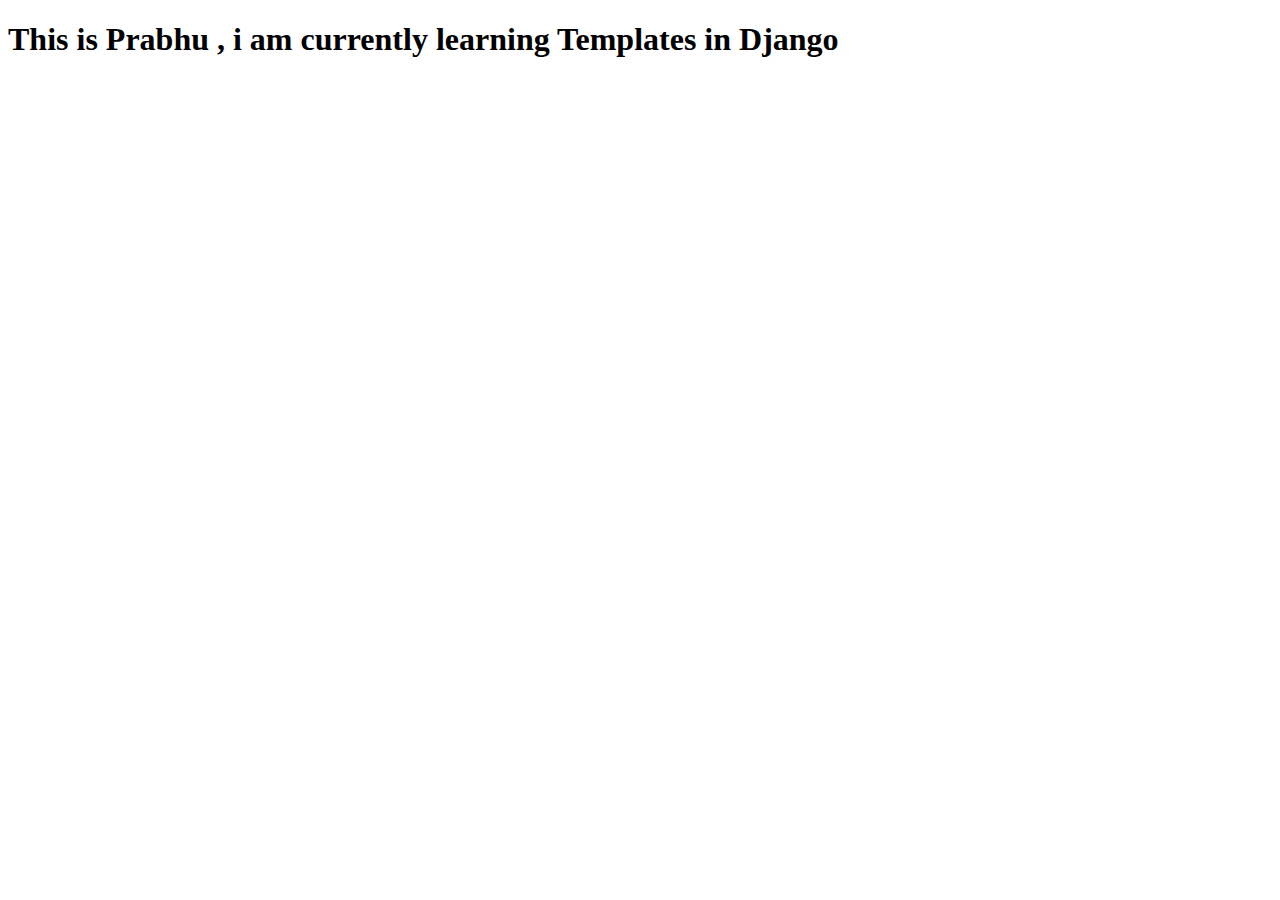
<file: templateproject/templates/testapp/index.html>
<!DOCTYPE html>
<html lang="en">
<head>
    <meta charset="UTF-8">
    <meta name="viewport" content="width=device-width, initial-scale=1.0">
    <title>Templates</title>
</head>
<body>
    <h1>This is Prabhu , i am currently learning Templates in Django</h1>
</body>
</html>
</file>
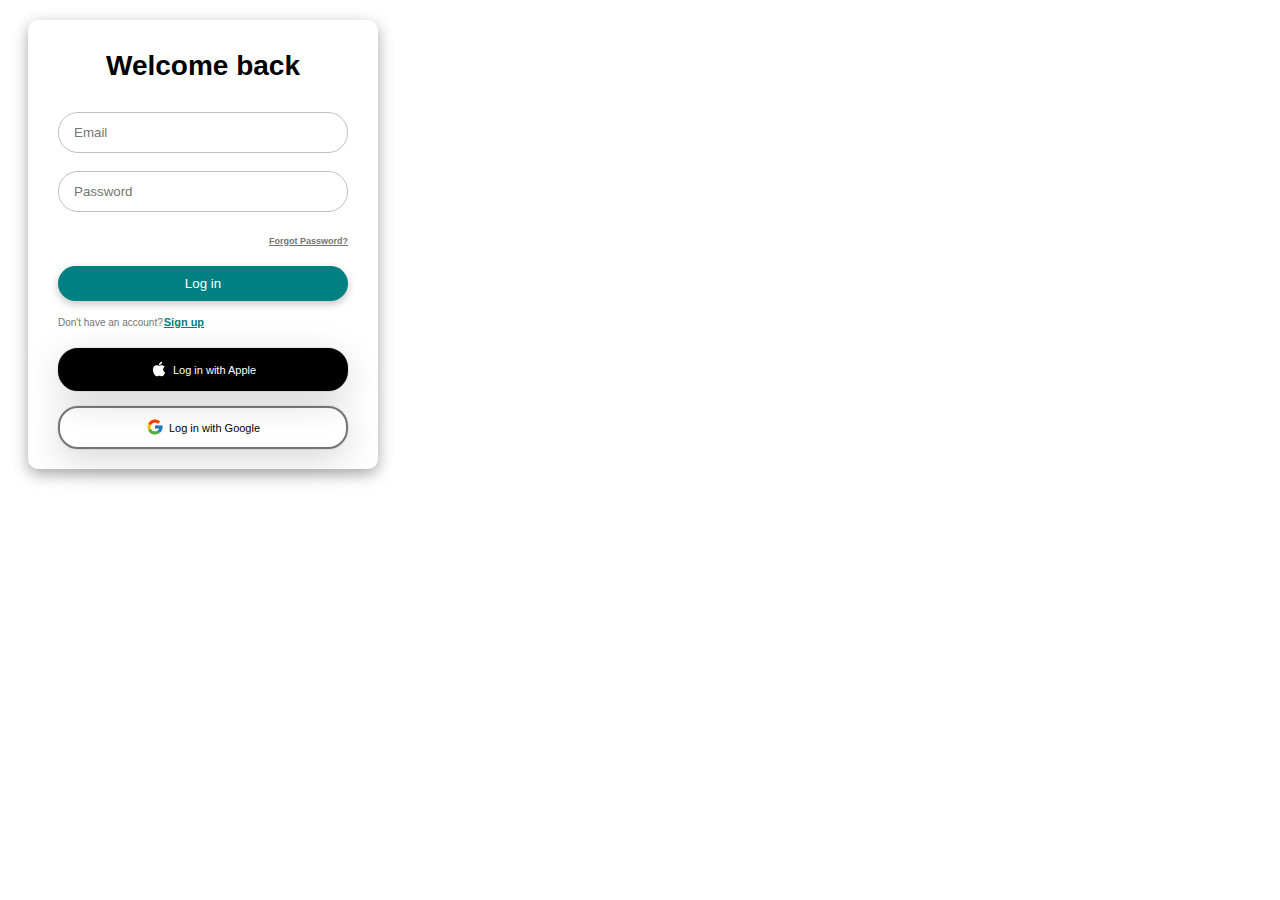
<file: templateproject/templates/testapp/signin.html>
<!DOCTYPE html>
<html lang="en">
<head>
    <meta charset="UTF-8">
    <meta name="viewport" content="width=device-width, initial-scale=1.0">
    <title>Login Form</title>
    <style>
        .form-container {
            width: 350px;
            height: auto;
            background-color: #fff;
            box-shadow: rgba(0, 0, 0, 0.35) 0px 5px 15px;
            border-radius: 10px;
            box-sizing: border-box;
            padding: 20px 30px;
            margin: 20px;
        }

        .title {
            text-align: center;
            font-family: "Lucida Sans", "Lucida Sans Regular", "Lucida Grande",
                "Lucida Sans Unicode", Geneva, Verdana, sans-serif;
            margin: 10px 0 30px 0;
            font-size: 28px;
            font-weight: 800;
        }

        .form {
            width: 100%;
            display: flex;
            flex-direction: column;
            gap: 18px;
            margin-bottom: 15px;
        }

        .input {
            border-radius: 20px;
            border: 1px solid #c0c0c0;
            outline: 0 !important;
            box-sizing: border-box;
            padding: 12px 15px;
        }

        .page-link {
            text-decoration: underline;
            margin: 0;
            text-align: end;
            color: #747474;
            text-decoration-color: #747474;
        }

        .page-link-label {
            cursor: pointer;
            font-family: "Lucida Sans", "Lucida Sans Regular", "Lucida Grande",
                "Lucida Sans Unicode", Geneva, Verdana, sans-serif;
            font-size: 9px;
            font-weight: 700;
        }

        .page-link-label:hover {
            color: #000;
        }

        .form-btn {
            padding: 10px 15px;
            font-family: "Lucida Sans", "Lucida Sans Regular", "Lucida Grande",
                "Lucida Sans Unicode", Geneva, Verdana, sans-serif;
            border-radius: 20px;
            border: 0 !important;
            outline: 0 !important;
            background: teal;
            color: white;
            cursor: pointer;
            box-shadow: rgba(0, 0, 0, 0.24) 0px 3px 8px;
        }

        .form-btn:active {
            box-shadow: none;
        }

        .sign-up-label {
            margin: 0;
            font-size: 10px;
            color: #747474;
            font-family: "Lucida Sans", "Lucida Sans Regular", "Lucida Grande",
                "Lucida Sans Unicode", Geneva, Verdana, sans-serif;
        }

        .sign-up-link {
            margin-left: 1px;
            font-size: 11px;
            text-decoration: underline;
            text-decoration-color: teal;
            color: teal;
            cursor: pointer;
            font-weight: 800;
            font-family: "Lucida Sans", "Lucida Sans Regular", "Lucida Grande",
                "Lucida Sans Unicode", Geneva, Verdana, sans-serif;
        }

        .buttons-container {
            width: 100%;
            display: flex;
            flex-direction: column;
            justify-content: flex-start;
            margin-top: 20px;
            gap: 15px;
        }

        .apple-login-button,
        .google-login-button {
            border-radius: 20px;
            box-sizing: border-box;
            padding: 10px 15px;
            box-shadow: rgba(0, 0, 0, 0.16) 0px 10px 36px 0px,
                rgba(0, 0, 0, 0.06) 0px 0px 0px 1px;
            cursor: pointer;
            display: flex;
            justify-content: center;
            align-items: center;
            font-family: "Lucida Sans", "Lucida Sans Regular", "Lucida Grande",
                "Lucida Sans Unicode", Geneva, Verdana, sans-serif;
            font-size: 11px;
            gap: 5px;
        }

        .apple-login-button {
            background-color: #000;
            color: #fff;
            border: 2px solid #000;
        }

        .google-login-button {
            border: 2px solid #747474;
        }

        .apple-icon,
        .google-icon {
            font-size: 18px;
            margin-bottom: 1px;
        }
    </style>
</head>
<body>

     <div class="form-container">
      <p class="title">Welcome back</p>
      <form class="form">
        <input type="email" class="input" placeholder="Email">
        <input type="password" class="input" placeholder="Password">
        <p class="page-link">
          <span class="page-link-label">Forgot Password?</span>
        </p>
        <button class="form-btn">Log in</button>
      </form>
      <p class="sign-up-label">
        Don't have an account?<span class="sign-up-link">Sign up</span>
      </p>
      <div class="buttons-container">
        <div class="apple-login-button">
          <svg stroke="currentColor" fill="currentColor" stroke-width="0" class="apple-icon" viewBox="0 0 1024 1024" height="1em" width="1em" xmlns="http://www.w3.org/2000/svg">
            <path d="M747.4 535.7c-.4-68.2 30.5-119.6 92.9-157.5-34.9-50-87.7-77.5-157.3-82.8-65.9-5.2-138 38.4-164.4 38.4-27.9 0-91.7-36.6-141.9-36.6C273.1 298.8 163 379.8 163 544.6c0 48.7 8.9 99 26.7 150.8 23.8 68.2 109.6 235.3 199.1 232.6 46.8-1.1 79.9-33.2 140.8-33.2 59.1 0 89.7 33.2 141.9 33.2 90.3-1.3 167.9-153.2 190.5-221.6-121.1-57.1-114.6-167.2-114.6-170.7zm-105.1-305c50.7-60.2 46.1-115 44.6-134.7-44.8 2.6-96.6 30.5-126.1 64.8-32.5 36.8-51.6 82.3-47.5 133.6 48.4 3.7 92.6-21.2 129-63.7z"></path>
          </svg>
          <span>Log in with Apple</span>
        </div>
        <div class="google-login-button">
          <svg stroke="currentColor" fill="currentColor" stroke-width="0" version="1.1" x="0px" y="0px" class="google-icon" viewBox="0 0 48 48" height="1em" width="1em" xmlns="http://www.w3.org/2000/svg">
            <path fill="#FFC107" d="M43.611,20.083H42V20H24v8h11.303c-1.649,4.657-6.08,8-11.303,8c-6.627,0-12-5.373-12-12
	c0-6.627,5.373-12,12-12c3.059,0,5.842,1.154,7.961,3.039l5.657-5.657C34.046,6.053,29.268,4,24,4C12.955,4,4,12.955,4,24
	c0,11.045,8.955,20,20,20c11.045,0,20-8.955,20-20C44,22.659,43.862,21.35,43.611,20.083z"></path>
            <path fill="#FF3D00" d="M6.306,14.691l6.571,4.819C14.655,15.108,18.961,12,24,12c3.059,0,5.842,1.154,7.961,3.039l5.657-5.657
	C34.046,6.053,29.268,4,24,4C16.318,4,9.656,8.337,6.306,14.691z"></path>
            <path fill="#4CAF50" d="M24,44c5.166,0,9.86-1.977,13.409-5.192l-6.19-5.238C29.211,35.091,26.715,36,24,36
	c-5.202,0-9.619-3.317-11.283-7.946l-6.522,5.025C9.505,39.556,16.227,44,24,44z"></path>
            <path fill="#1976D2" d="M43.611,20.083H42V20H24v8h11.303c-0.792,2.237-2.231,4.166-4.087,5.571
	c0.001-0.001,0.002-0.001,0.003-0.002l6.19,5.238C36.971,39.205,44,34,44,24C44,22.659,43.862,21.35,43.611,20.083z"></path>
          </svg>
          <span>Log in with Google</span>
        </div>
      </div>
    </div>
</body>
</html>
</file>
